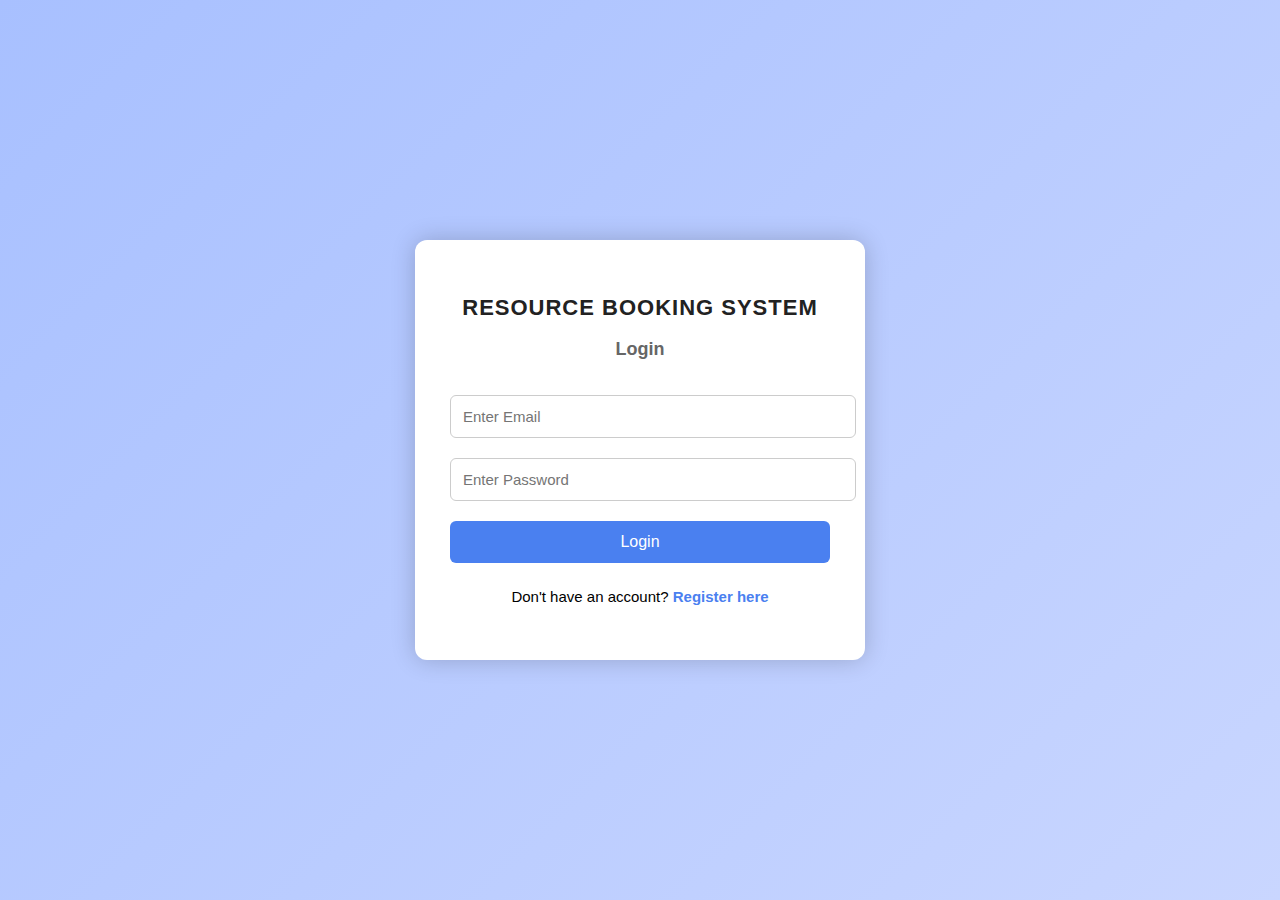
<file: public/index.html>
<!DOCTYPE html>
<html>
<head>
    <title>Resource Booking System - Login</title>
    <link rel="stylesheet" href="style.css">
</head>

<body class="center-page">

    <div class="login-container">

        <h1 class="main-title">RESOURCE BOOKING SYSTEM</h1>
        <h3 class="page-title">Login</h3>

        <input type="email" id="email" placeholder="Enter Email">
        <input type="password" id="password" placeholder="Enter Password">

        <button onclick="login()">Login</button>

        <p class="register-link">
            Don't have an account?
            <a href="register.html">Register here</a>
        </p>
    </div>
    

    <script src="js/auth.js"></script>
</body>
</html>
</file>
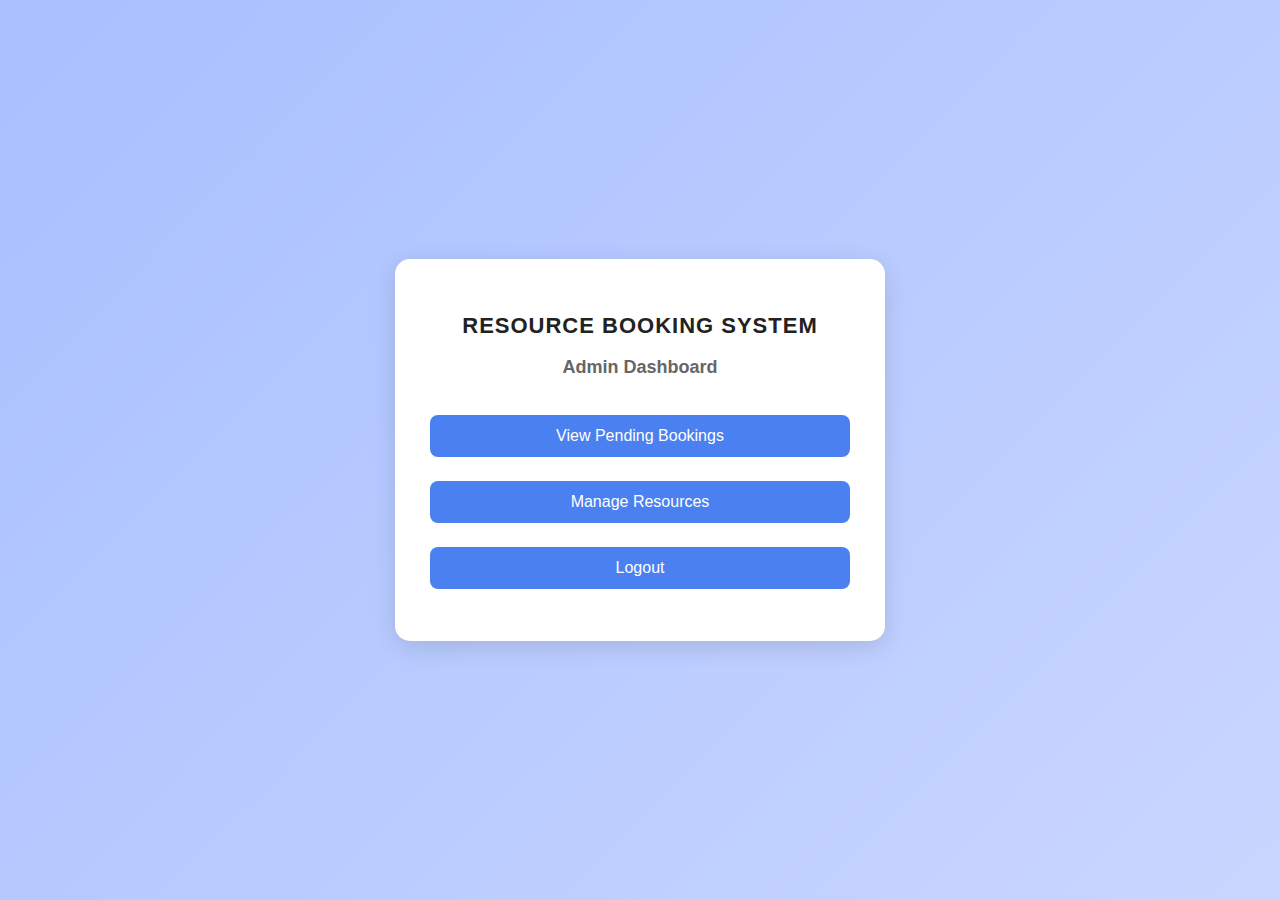
<file: public/admin-dashboard.html>
<!DOCTYPE html>
<html>
<head>
    <title>Resource Booking System - Admin Dashboard</title>
    <link rel="stylesheet" href="style.css">
</head>

<body class="center-page">

    <div class="admin-container">

        <h1 class="main-title">RESOURCE BOOKING SYSTEM</h1>
        <h3 class="page-title">Admin Dashboard</h3>

        <div class="admin-buttons">
            <button onclick="goToPending()">View Pending Bookings</button>
            <button onclick="goToResources()">Manage Resources</button>
            <button onclick="logout()">Logout</button>
        </div>

    </div>

    <script src="js/admin.js"></script>
    <script src="js/auth.js"></script>
</body>
</html>
</file>
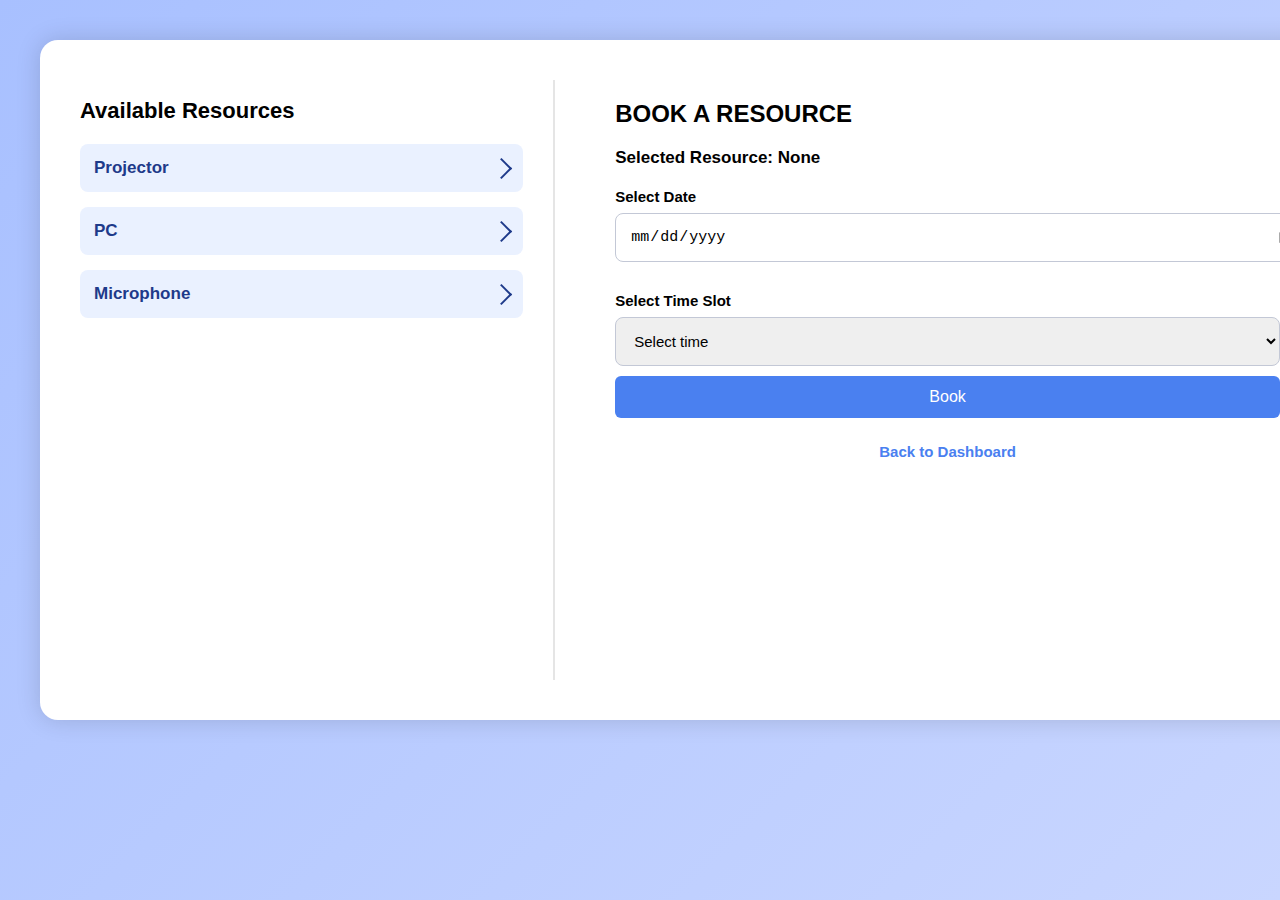
<file: public/booking.html>
<!DOCTYPE html>
<html>
<head>
  <meta charset="utf-8" />
  <title>Resource Booking — Book Resource</title>
  <link rel="stylesheet" href="style.css">
</head>
<body>

<div class="booking-main">
  <div class="booking-card">

    <!-- LEFT: categories + expandable lists -->
    <aside class="left-panel" aria-label="Resources">
      <h2>Available Resources</h2>

      <div class="category" data-cat="Projector">
        <button class="cat-btn" aria-expanded="false">
          Projector <span class="caret"></span>
        </button>
        <ul class="sublist" id="cat-Projector" hidden></ul>
      </div>

      <div class="category" data-cat="PC">
        <button class="cat-btn" aria-expanded="false">
          PC <span class="caret"></span>
        </button>
        <ul class="sublist" id="cat-PC" hidden></ul>
      </div>

      <div class="category" data-cat="Microphone">
        <button class="cat-btn" aria-expanded="false">
          Microphone <span class="caret"></span>
        </button>
        <ul class="sublist" id="cat-Microphone" hidden></ul>
      </div>
    </aside>

    <!-- RIGHT: date/time + selected resource -->
    <main class="right-panel">
      <h2>BOOK A RESOURCE</h2>

      <p id="selectedResource" class="selected-resource-display">
        Selected Resource: <strong>None</strong>
      </p>

      <label for="date">Select Date</label>
      <input type="date" id="date">

      <label for="time">Select Time Slot</label>
      <select id="time">
        <option value="">Select time</option>
        <option>9 AM - 11 AM</option>
        <option>11 AM - 1 PM</option>
        <option>2 PM - 4 PM</option>
        <option>4 PM - 6 PM</option>
      </select>

      <button onclick="bookResource()">Book</button>

      <p class="register-link">
        <a href="student-dashboard.html">Back to Dashboard</a>
      </p>
    </main>

  </div>
</div>

<script src="js/booking.js"></script>
</body>
</html>
</file>
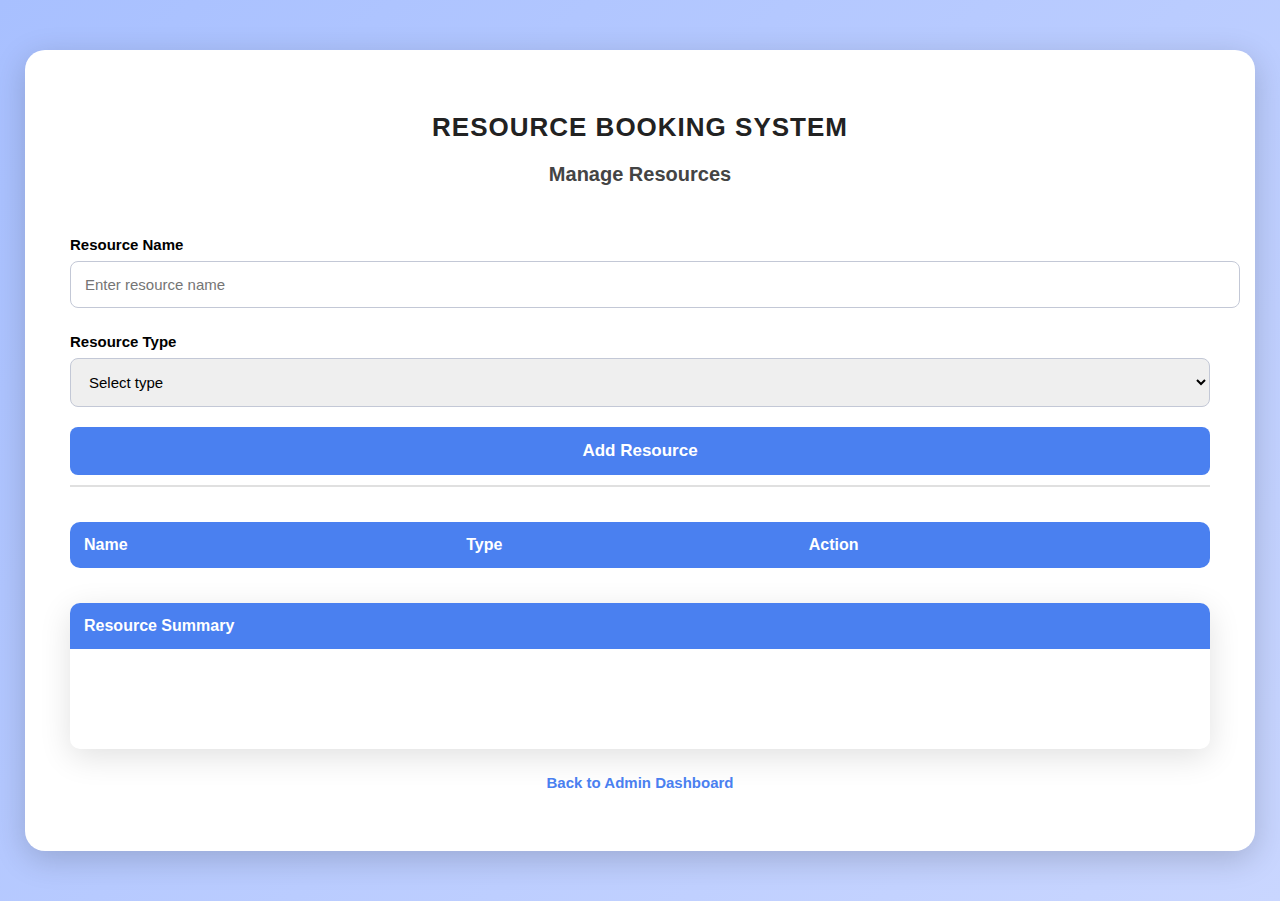
<file: public/manage-resources.html>
<!DOCTYPE html>
<html>
<head>
    <title>Resource Booking System - Manage Resources</title>
    <link rel="stylesheet" href="style.css">
</head>

<body>

<div class="manage-main">
    <div class="manage-card">

        <h1 class="main-title">RESOURCE BOOKING SYSTEM</h1>
        <h3 class="page-title">Manage Resources</h3>

        <!-- ADD RESOURCE FORM -->
        <div class="resource-form">
            <label>Resource Name</label>
            <input type="text" id="resName" placeholder="Enter resource name">

            <label>Resource Type</label>
            <select id="resType">
                <option value="">Select type</option>
                <option>Projector</option>
                <option>PC</option>
                <option>Microphone</option>
            </select>

            <button onclick="addResource()" class="add-btn">Add Resource</button>
        </div>

        <!-- RESOURCE LIST TABLE -->
        <table class="manage-table">
            <thead>
                <tr>
                    <th>Name</th>
                    <th>Type</th>
                    <th>Action</th>
                </tr>
            </thead>

            <tbody id="resourceTable">
                <!-- JS will load rows here -->
            </tbody>
        </table>

        <!-- SUMMARY SECTION -->
        <div class="resource-summary-container">

            <div class="summary-header">
                Resource Summary
            </div>

            <div id="resource-summary"></div>

        </div>

        <p class="register-link">
            <a href="admin-dashboard.html">Back to Admin Dashboard</a>
        </p>

    </div>
</div>

<script src="js/resources.js"></script>

</body>
</html>
</file>
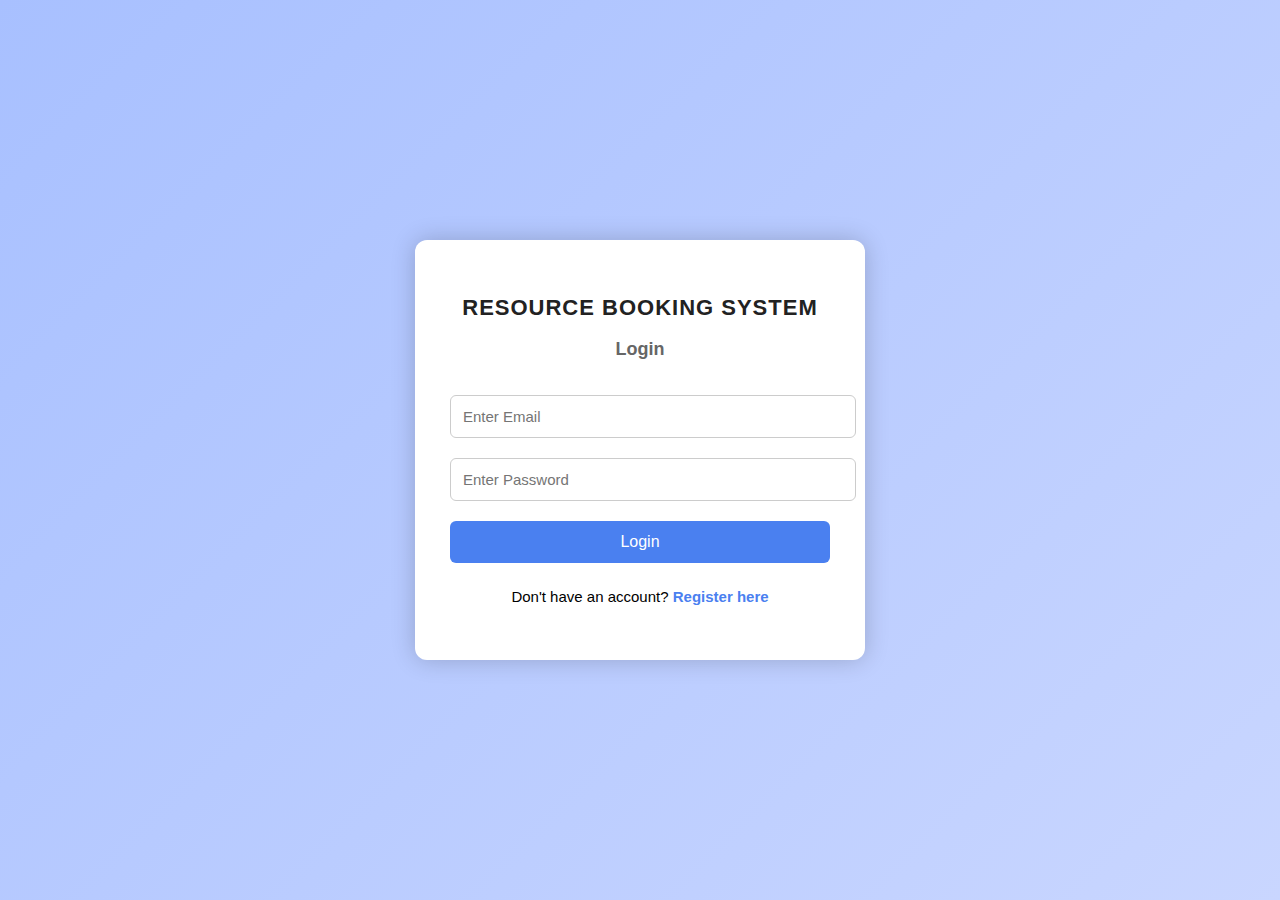
<file: public/my-bookings.html>
<!DOCTYPE html>
<html>
<head>
    <title>Resource Booking System - My Bookings</title>
    <link rel="stylesheet" href="style.css">
</head>

<body>   <!-- FIXED: Removed center-page -->

<div class="wide-card">

    <h1 class="main-title">RESOURCE BOOKING SYSTEM</h1>
    <h3 class="page-title">My Bookings</h3>

    <table class="mybookings-table">
        <thead>
            <tr>
                <th>Resource</th>
                <th>Date</th>
                <th>Time</th>
                <th>Status</th>
            </tr>
        </thead>

        <tbody id="myBookingsTable">
            <!-- JS will dynamically load bookings here -->
        </tbody>
    </table>

    <p class="register-link">
        <a href="student-dashboard.html">Back to Dashboard</a>
    </p>

</div>

<script src="js/my-bookings.js"></script>

</body>
</html>
</file>
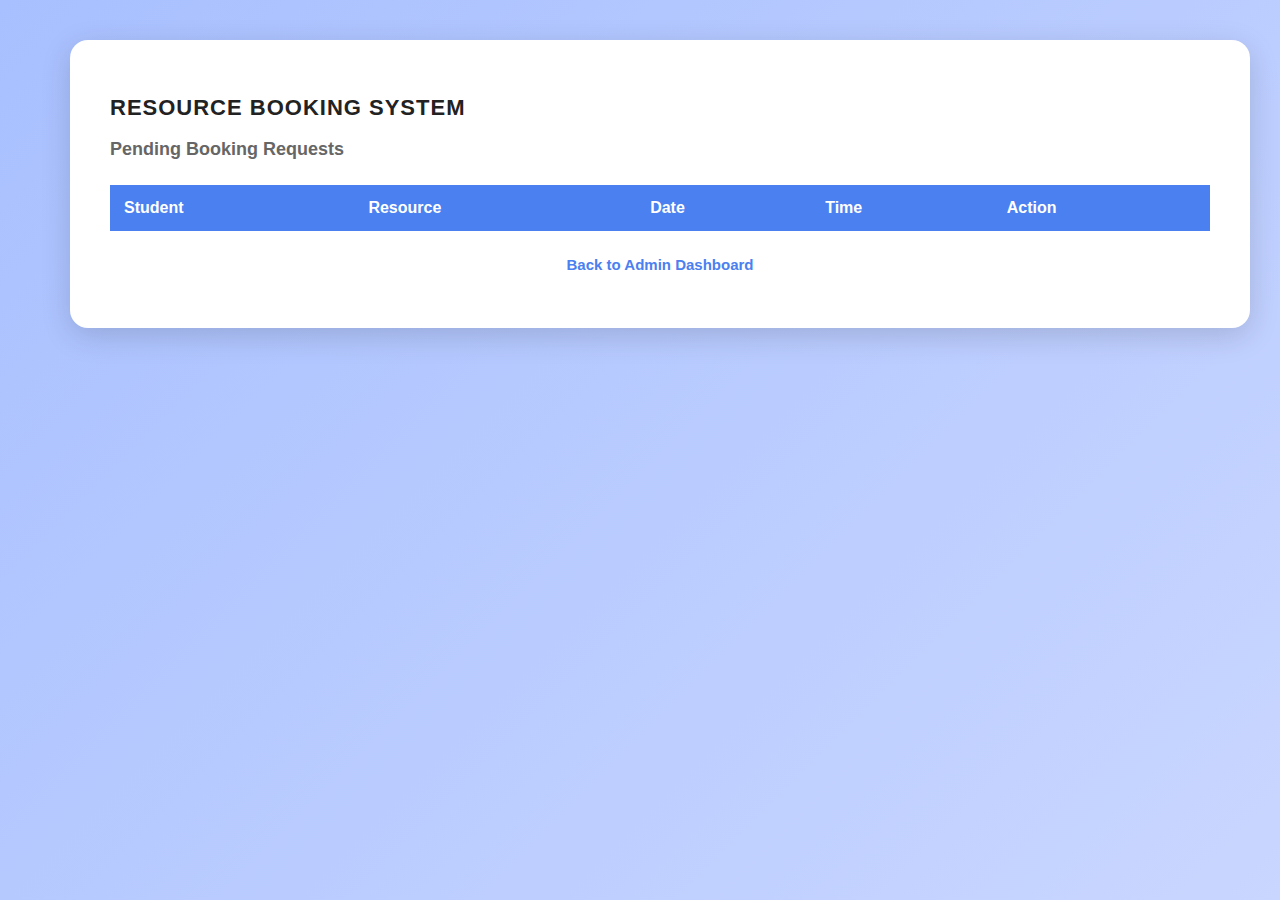
<file: public/pending-bookings.html>
<!DOCTYPE html>
<html>
<head>
    <title>Resource Booking System - Pending Bookings</title>
    <link rel="stylesheet" href="style.css">
</head>

<body>

<div class="pending-main">

    <div class="pending-card">

        <h1 class="main-title">RESOURCE BOOKING SYSTEM</h1>
        <h3 class="page-title">Pending Booking Requests</h3>

        <table class="pending-table">
            <thead>
                <tr>
                    <th>Student</th>
                    <th>Resource</th>
                    <th>Date</th>
                    <th>Time</th>
                    <th>Action</th>
                </tr>
            </thead>

            <tbody id="pendingTable">
                <!-- JS Will Load Pending Bookings -->
            </tbody>
        </table>

        <p class="register-link">
            <a href="admin-dashboard.html">Back to Admin Dashboard</a>
        </p>

    </div>

</div>

<script src="js/admin-actions.js"></script>

</body>
</html>
</file>
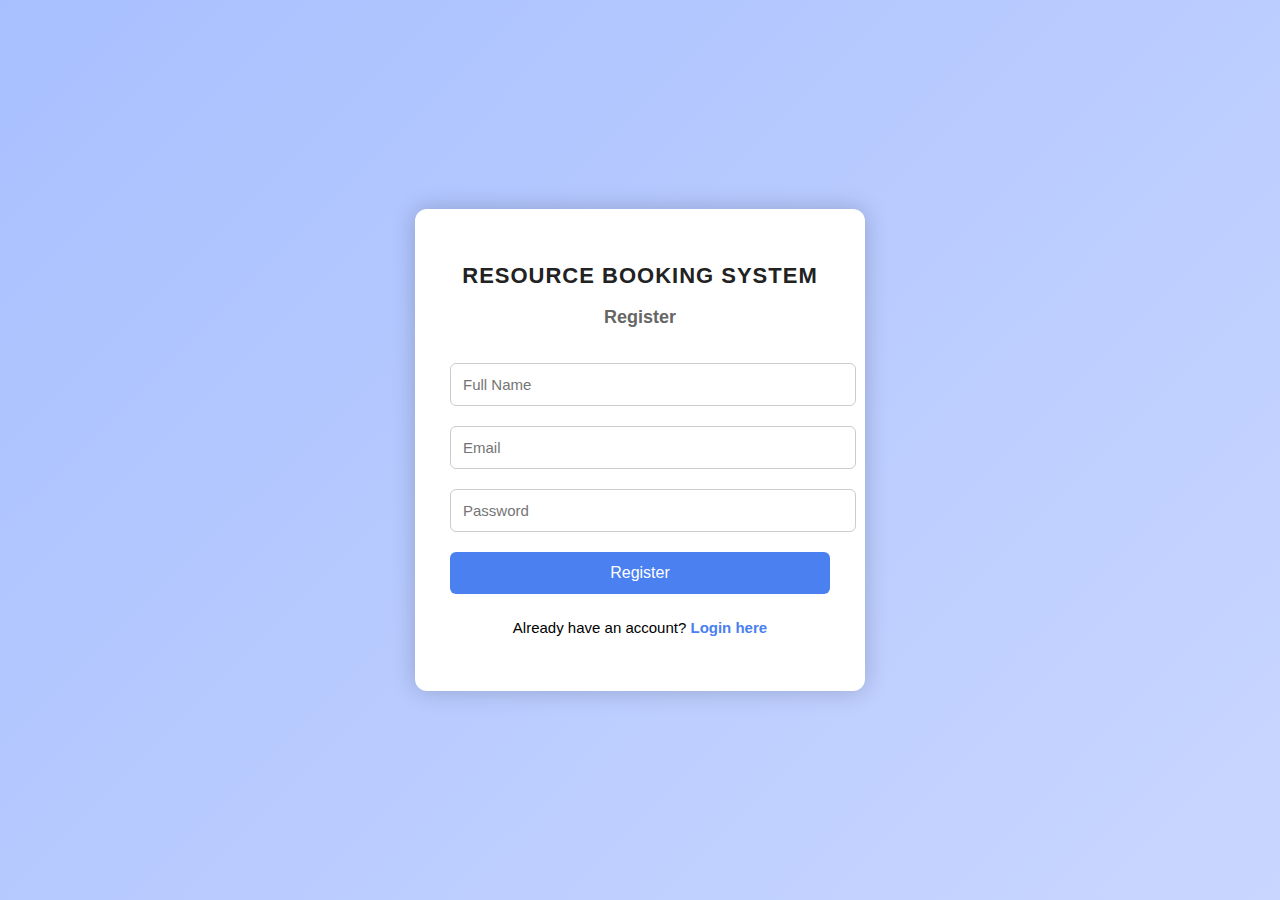
<file: public/register.html>
<!DOCTYPE html>
<html>
<head>
    <title>Resource Booking System - Register</title>
    <link rel="stylesheet" href="style.css">
</head>

<body class="center-page">

    <div class="login-container">

        <h1 class="main-title">RESOURCE BOOKING SYSTEM</h1>
        <h3 class="page-title">Register</h3>

        <input id="name" placeholder="Full Name">
        <input id="email" placeholder="Email">
        <input type="password" id="password" placeholder="Password">

        <button onclick="register()">Register</button>

        <p class="register-link">
            Already have an account?
            <a href="index.html">Login here</a>
        </p>
    </div>

    <script src="js/auth.js"></script>
</body>
</html>
</file>
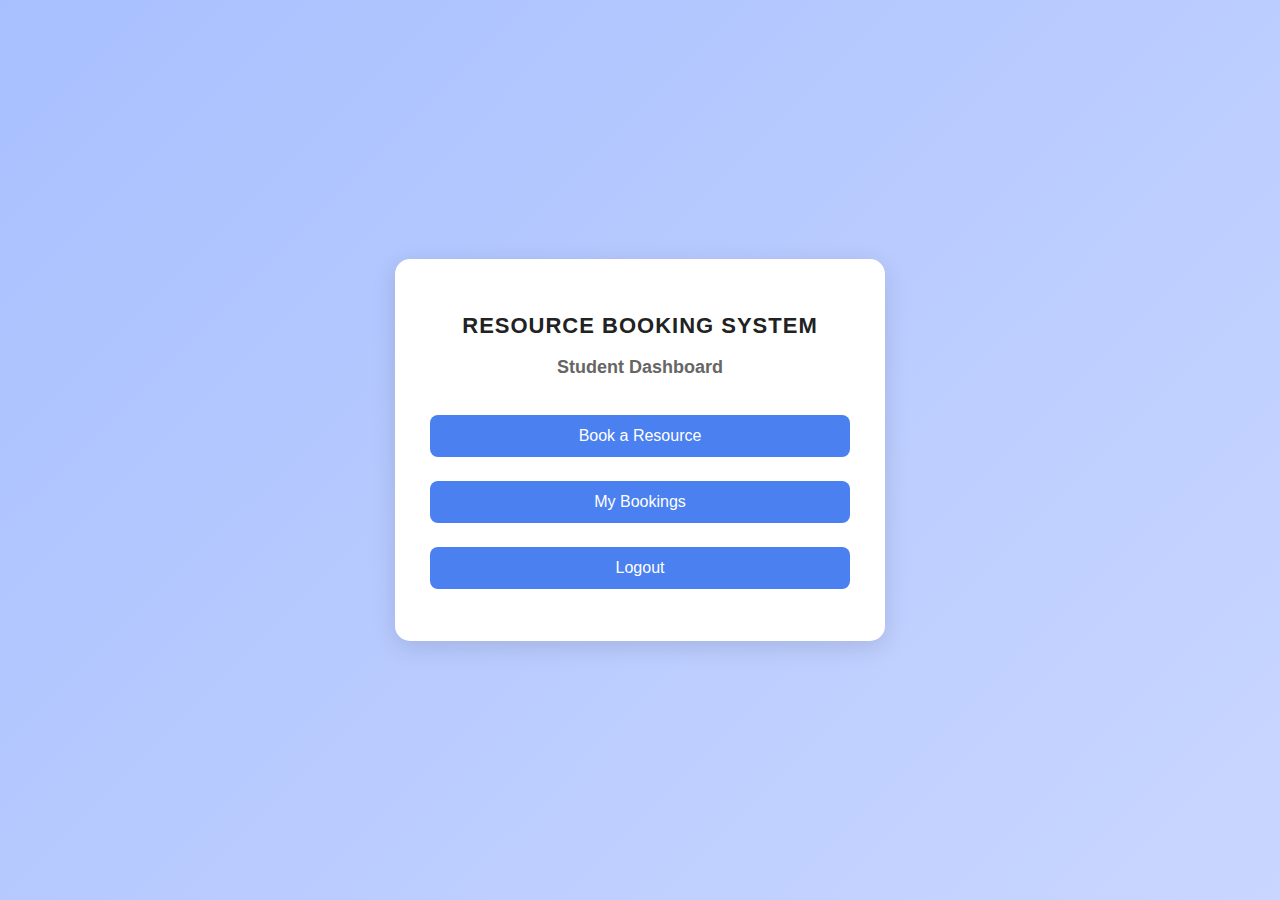
<file: public/student-dashboard.html>
<!DOCTYPE html>
<html>
<head>
    <title>Resource Booking System - Student Dashboard</title>
    <link rel="stylesheet" href="style.css">
</head>

<body class="center-page">

    <div class="dashboard-container">

        <h1 class="main-title">RESOURCE BOOKING SYSTEM</h1>
        <h3 class="page-title">Student Dashboard</h3>

        <div class="dashboard-buttons">
            <button onclick="goToBooking()">Book a Resource</button>
            <button onclick="goToMyBookings()">My Bookings</button>
            <button onclick="logout()">Logout</button>
        </div>

    </div>

    <script src="js/student.js"></script>

</body>
</html>
</file>
<file: public/style.css>
/* BACKGROUND */
/* BACKGROUND */
body {
    margin: 0;
    padding: 0;
    font-family: Arial, sans-serif;
    background: linear-gradient(135deg, #A8C0FF, #C9D6FF);  /* UPDATED LIGHT GRADIENT */
    /* FIX: allow scrolling */
    min-height: 100vh;
    display: block;
    overflow-y: auto;
    justify-content: center;
    align-items: center;
}


/* LOGIN + REGISTER BOX */
.login-container {
    background: #ffffff;
    padding: 40px 35px;
    width: 380px;
    border-radius: 12px;
    box-shadow: 0 0 25px rgba(0, 0, 0, 0.20);
    text-align: center;
}

/* MAIN TITLE (TOP HEADING) */
.main-title {
    font-size: 22px;
    font-weight: bold;
    color: #222;
    margin-bottom: 5px;
    letter-spacing: 1px;
}

/* PAGE TITLE (Login / Register) */
.page-title {
    font-size: 18px;
    color: #666;
    margin-bottom: 25px;
}

/* INPUT FIELD STYLING */
input {
    width: 100%;
    padding: 12px;
    margin: 10px 0;
    border-radius: 6px;
    border: 1px solid #ccc;
    font-size: 15px;
}

/* BUTTON */
button {
    width: 100%;
    padding: 12px;
    background: #4a80f0;
    color: white;
    border: none;
    border-radius: 6px;
    cursor: pointer;
    font-size: 16px;
    margin-top: 10px;
}

button:hover {
    background: #3b6bd4;
}

/* REGISTER/LOGIN LINK TEXT */
.register-link {
    margin-top: 15px;
    font-size: 14px;
}

.register-link a {
    color: #4a80f0;
    text-decoration: none;
}

.register-link a:hover {
    text-decoration: underline;
}
/* =====================================================
   STUDENT DASHBOARD STYLING
===================================================== */

.dashboard-container {
    background: #ffffff;
    padding: 40px 35px;
    width: 420px;
    border-radius: 15px;
    box-shadow: 0 6px 25px rgba(0, 0, 0, 0.12);
    text-align: center;
}

.dashboard-buttons button {
    width: 100%;
    padding: 12px;
    margin: 12px 0;
    background: #4a80f0;
    color: white;
    border: none;
    border-radius: 8px;
    font-size: 16px;
}

.dashboard-buttons button:hover {
    background: #3b6bd4;
}
/* =====================================================
   BOOKING PAGE STYLING
===================================================== */

/*.booking-container {
    background: #ffffff;
    padding: 40px 35px;
    width: 420px;
    border-radius: 15px;
    box-shadow: 0 6px 25px rgba(0, 0, 0, 0.12);
}

.booking-container label {
    font-size: 14px;
    color: #333;
    margin-top: 10px;
    display: block;
}

.booking-container select,
.booking-container input[type="date"] {
    width: 100%;
    padding: 12px;
    margin: 10px 0;
    border-radius: 6px;
    border: 1px solid #ccc;
    font-size: 15px;
}

.booking-container button {
    width: 100%;
    padding: 12px;
    background: #4a80f0;
    color: white;
    border: none;
    border-radius: 6px;
    margin-top: 20px;
    font-size: 16px;
}

.booking-container button:hover {
    background: #3b6bd4;
}*/
/* FULL PAGE BOOKING LAYOUT */
.booking-main {
    display: flex;
    justify-content: center;
    align-items: flex-start;
    padding: 40px;
    width: 100%;
}

/* FULL WIDTH CARD CONTAINER */
.booking-card {
    display: flex;
    width: 100%;
    max-width: 1200px;
    background: #ffffff;
    padding: 40px;
    border-radius: 18px;
    box-shadow: 0 0 25px rgba(0,0,0,0.15);
    gap: 40px;
    min-height: 600px; /* makes it tall */
}

/* ---------------- LEFT PANEL ---------------- */
.left-panel {
    width: 40%;
    border-right: 2px solid #e5e5e5;
    padding-right: 30px;
}

.left-panel h2 {
    font-size: 22px;
    font-weight: 700;
    margin-bottom: 20px;
}

.category {
    margin-bottom: 15px;
}

.cat-btn {
    width: 100%;
    background: #eaf1ff;
    padding: 14px;
    border-radius: 8px;
    font-size: 17px;
    font-weight: 700;
    color: #1e3a8a;
    border: none;
    display: flex;
    justify-content: space-between;
    align-items: center;
    cursor: pointer;
    transition: 0.2s;
}

.cat-btn:hover {
    background: #d9e6ff;
    transform: translateY(-2px);
}

.cat-btn .caret {
    width: 13px;
    height: 13px;
    border-right: 2px solid #1e3a8a;
    border-bottom: 2px solid #1e3a8a;
    transform: rotate(-45deg);
}

/* Sub items */
.sublist {
    margin-top: 10px;
    list-style: none;
    padding: 0;
}

.sublist li {
    background: #eef4ff;
    padding: 12px;
    border-radius: 8px;
    margin-bottom: 10px;
    cursor: pointer;
    font-size: 16px;
    color: #1e3a8a;
    transition: 0.2s;
}

.sublist li:hover {
    background: #dbe7ff;
}

.sublist li.active {
    background: #1e40af;
    color: #fff;
    font-weight: 700;
    transform: scale(1.03);
}

/* ---------------- RIGHT PANEL ---------------- */
.right-panel {
    width: 60%;
    padding-left: 20px;
}

.right-panel h2 {
    font-size: 24px;
    margin-bottom: 20px;
}

.selected-resource-display {
    font-size: 17px;
    margin-bottom: 15px;
    font-weight: 600;
}

.right-panel label {
    font-size: 15px;
    font-weight: 700;
    margin-top: 20px;
    display: block;
}

.right-panel input,
.right-panel select {
    width: 100%;
    padding: 14px;
    border-radius: 8px;
    border: 1px solid #c3c8d6;
    font-size: 15px;
    margin-top: 8px;
}

/* Book button */
#bookBtn {
    width: 100%;
    padding: 15px;
    background: #4a80f0;
    border: none;
    border-radius: 10px;
    color: white;
    font-size: 18px;
    margin-top: 25px;
    cursor: pointer;
    transition: 0.2s;
}

#bookBtn:hover {
    background: #3a68c9;
}

/* ---------------- RESPONSIVE ---------------- */
@media (max-width: 900px) {
    .booking-card {
        flex-direction: column;
        padding: 20px;
    }
    .left-panel,
    .right-panel {
        width: 100%;
        border: none;
        padding: 0;
    }
}
/* ------- My Bookings (Full Width Professional Layout) ------- */

.mybookings-main {
    display: flex;
    justify-content: center;
    padding: 40px 20px;
    width: 100%;
}

.wide-card {
    width: 100%;
    max-width: 1150px;         /* Slightly wider for better visibility */
    background: #ffffff;
    padding: 45px;             /* More padding = bigger clean look */
    border-radius: 18px;
    box-shadow: 0 8px 30px rgba(0,0,0,0.15);
}

/* Table */
.mybookings-table {
    width: 100%;
    border-collapse: collapse;
    margin-top: 30px;
    font-size: 16px;
}

.mybookings-table th {
    background: #4a80f0;
    color: white;
    padding: 16px;
    font-size: 17px;
    text-align: left;
}

.mybookings-table td {
    padding: 14px 16px;
    border-bottom: 1px solid #e5e5e5;
    background: #f8faff;       /* Soft white-blue row background */
}

/* Status styling */
.status-pending {
    color: #d97706;
    font-weight: bold;
}

.status-approved {
    color: #0f9d58;
    font-weight: bold;
}

.status-rejected {
    color: #d62828;
    font-weight: bold;
}

/* =====================================================
   ADMIN DASHBOARD
===================================================== */

.admin-container {
    background: #ffffff;
    padding: 40px 35px;
    width: 420px;
    border-radius: 15px;
    box-shadow: 0 6px 25px rgba(0, 0, 0, 0.12);
    text-align: center;
}

.admin-buttons button {
    width: 100%;
    padding: 12px;
    margin: 12px 0;
    background: #4a80f0;
    color: white;
    border: none;
    border-radius: 8px;
    font-size: 16px;
}

.admin-buttons button:hover {
    background: #3b6bd4;
}
/* ------- Pending Bookings (Improved Wide Layout) ------- */

.pending-main {
    display: flex;
    justify-content: center;
    padding: 40px 20px;
    width: 100%;
}

.pending-card {
    width: 100%;
    max-width: 1100px;
    background: #ffffff;
    padding: 40px;
    border-radius: 18px;
    box-shadow: 0 8px 30px rgba(0,0,0,0.15);
}

/* Table */
.pending-table {
    width: 100%;
    border-collapse: collapse;
    margin-top: 25px;
}

.pending-table th {
    background: #4a80f0;
    color: white;
    padding: 14px;
    font-size: 16px;
    text-align: left;
}
.pending-table td {
    padding: 14px;
    font-size: 15px;
    border-bottom: 1px solid #e5e5e5;
    text-align: left;      /* FIXED: match header alignment */
}

/* Buttons */
.approve-btn {
    background: #4CAF50;
    padding: 8px 14px;
    border: none;
    border-radius: 6px;
    color: white;
    font-size: 14px;
    cursor: pointer;
}

.deny-btn {
    background: #E74C3C;
    padding: 8px 14px;
    border: none;
    border-radius: 6px;
    color: white;
    font-size: 14px;
    cursor: pointer;
}

.approve-btn:hover,
.deny-btn:hover {
    opacity: 0.85;
}
/* ------- MANAGE RESOURCES (Full Page Layout) ------- */

.manage-main {
    width: 100%;
    display: flex;
    justify-content: center;
    padding: 50px 25px;
    box-sizing: border-box;
}

.manage-card {
    width: 100%;
    max-width: 1200px;
    background: #ffffff;
    padding: 45px;
    border-radius: 20px;
    box-shadow: 0 8px 32px rgba(0,0,0,0.18);
}

.manage-card .main-title {
    text-align: center;
    margin-bottom: 5px;
    font-size: 26px;
    font-weight: 700;
}

.manage-card .page-title {
    text-align: center;
    font-size: 20px;
    margin-bottom: 25px;
    color: #444;
    font-weight: 600;
}

/* ------- Add Resource Form ------- */

.resource-form label {
    font-weight: bold;
    font-size: 15px;
    margin-top: 15px;
    display: block;
}

.resource-form input,
.resource-form select {
    width: 100%;
    padding: 14px;
    font-size: 15px;
    margin-top: 8px;
    border-radius: 8px;
    border: 1px solid #c3c8d6;
    outline: none;
}

.resource-form input:focus,
.resource-form select:focus {
    border-color: #4a80f0;
}
/* --- Make Add Resource Form Stick to Top While Scrolling --- */
.resource-form {
    position: sticky;
    top: 0;
    background: #ffffff;
    z-index: 20;
    padding-top: 10px;
    padding-bottom: 10px;
    border-bottom: 2px solid #e0e0e0;
}


/* Add Button */
.add-btn {
    margin-top: 20px;
    width: 100%;
    padding: 14px;
    background: #4a80f0;
    color: white;
    border: none;
    border-radius: 8px;
    font-size: 17px;
    cursor: pointer;
    font-weight: 600;
}

.add-btn:hover {
    background: #3a68c9;
}

/* ------- Resource Table ------- */

.manage-table {
    width: 100%;
    border-collapse: collapse;
    margin-top: 35px;
    overflow: hidden;
    border-radius: 10px;
}

.manage-table th {
    background: #4a80f0;
    color: white;
    padding: 14px;
    font-size: 16px;
    text-align: left;
}

.manage-table td {
    padding: 14px;
    font-size: 15px;
    background: #f5f8ff;
    border-bottom: 1px solid #e0e6f0;
}

/* Delete Button */
.delete-btn {
    background: #e63946;
    padding: 8px 14px;
    color: white;
    border: none;
    border-radius: 6px;
    cursor: pointer;
    font-size: 14px;
}

.delete-btn:hover {
    background: #c72e3a;
}

/* ------- Link (Back to Dashboard) ------- */

.register-link {
    text-align: center;
    margin-top: 25px;
    font-size: 15px;
}

.register-link a {
    color: #4a80f0;
    text-decoration: none;
    font-weight: bold;
}

.register-link a:hover {
    text-decoration: underline;
}

/* ------- SUMMARY SECTION (BLUE HEADER + MATCHING STYLE) ------- */

.resource-summary-container {
    width: 100%;
    background: #ffffff;
    border-radius: 10px;
    margin-top: 35px;
    box-shadow: 0 8px 32px rgba(0,0,0,0.12);
    overflow: hidden;
}

/* Blue bar heading (same style vibe as table header) */
.summary-header {
    background: #4a80f0;
    color: white;
    padding: 14px;
    font-size: 16px;
    font-weight: 600;
}

/* Area where JS prints summary content */
#resource-summary {
    padding: 20px;
    min-height: 60px; /* ensures white box is always visible */
}

/* Individual category blocks */
.category-summary {
    background: #f5f8ff;
    padding: 15px;
    border-left: 5px solid #4a80f0;
    border-radius: 10px;
    margin-bottom: 15px;
    box-shadow: 0 3px 12px rgba(0,0,0,0.05);
}

.category-summary h3 {
    margin-bottom: 6px;
    font-size: 17px;
    font-weight: 600;
    color: #26325f;
}

.category-summary p {
    margin: 4px 0;
    font-size: 14px;
    color: #333;
}
/* Center only login & register pages */
body.center-page {
    display: flex;
    justify-content: center;
    align-items: center;
    min-height: 100vh;
    overflow: hidden;   /* prevent unnecessary scroll */
}
/* Center My Bookings Page */
.mybookings-main {
    display: flex;
    justify-content: center;
    align-items: center;
    padding: 40px 20px;
    width: 100%;
}

.wide-card {
    margin: 0 auto;        /* centers horizontally */
}
</file>
